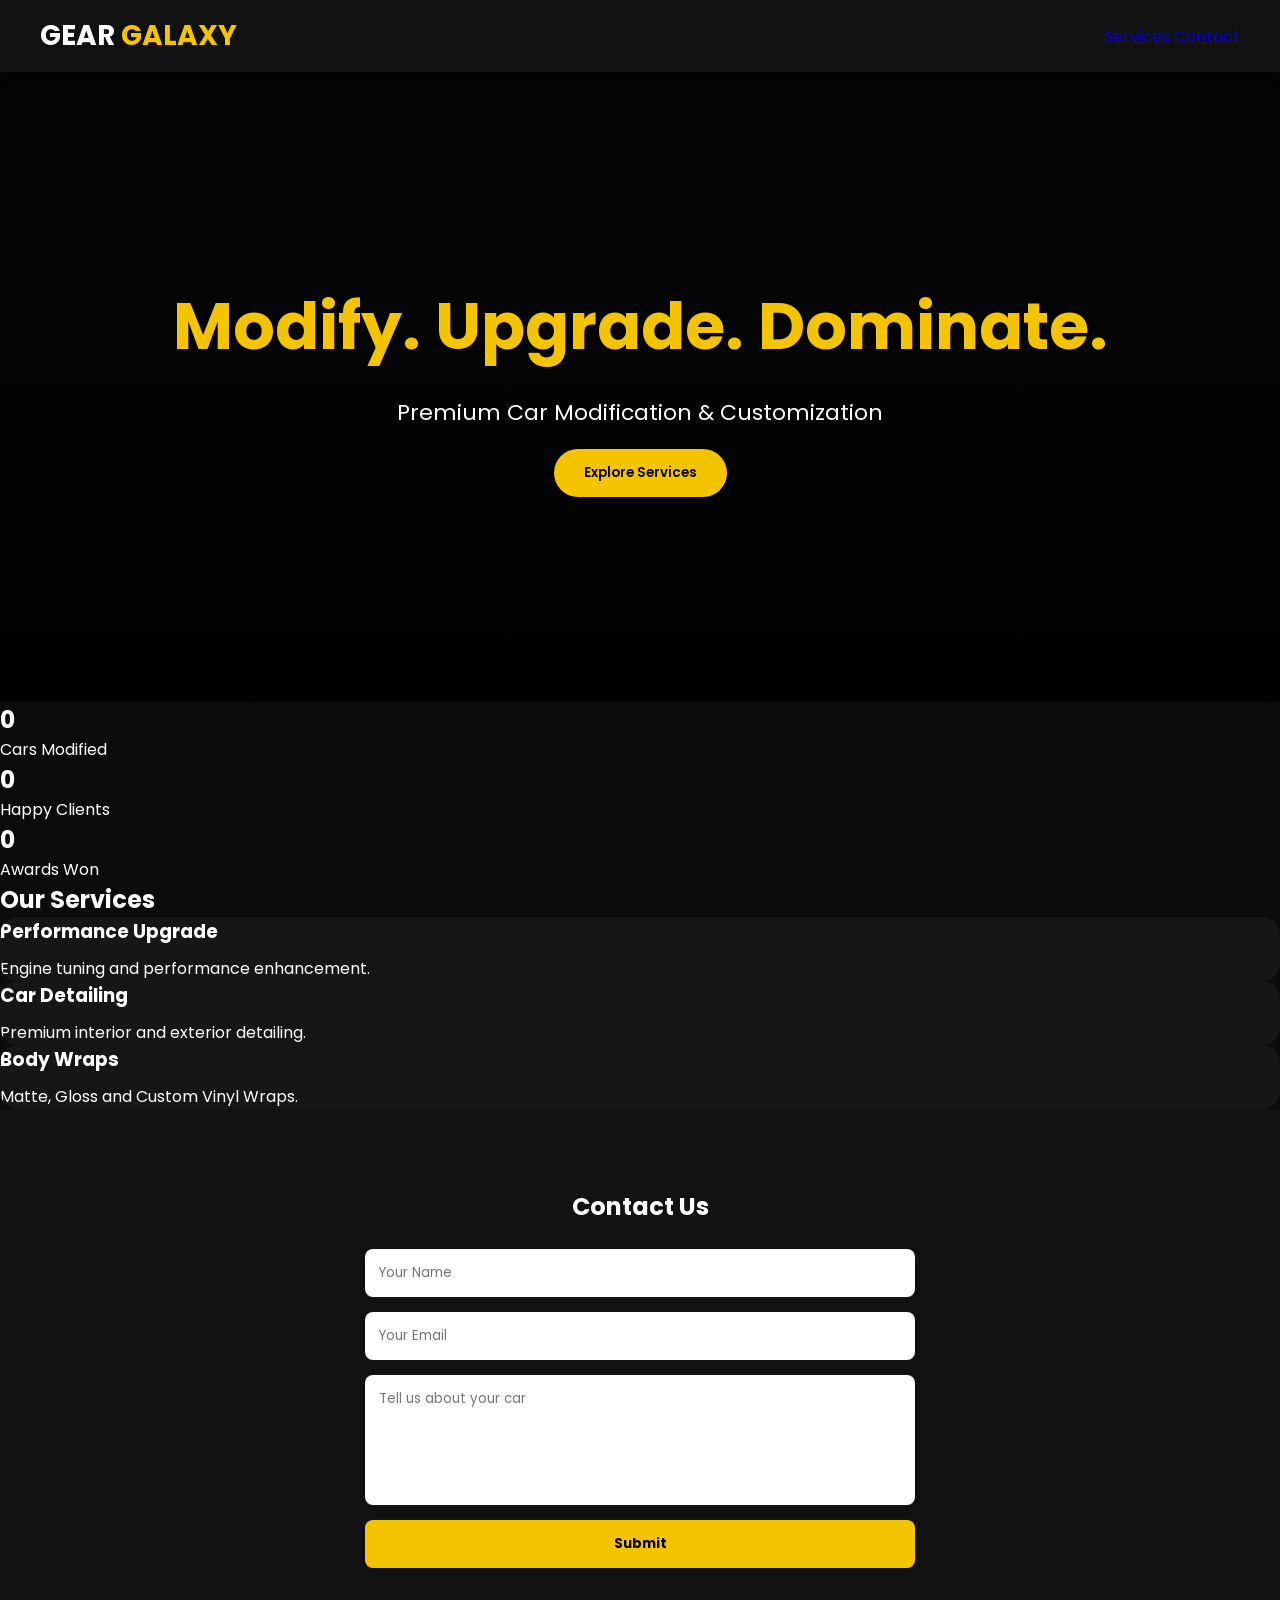
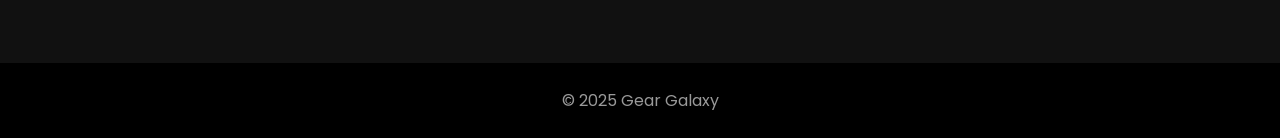
<file: Gear Galaxy.html>
<!DOCTYPE html>
<html lang="en">
<head>
<meta charset="UTF-8">
<meta name="viewport" content="width=device-width, initial-scale=1.0">
<title>Gear Galaxy</title>

<link href="https://fonts.googleapis.com/css2?family=Poppins:wght@300;400;600;700&display=swap" rel="stylesheet">
<link rel="stylesheet" href="style.css">
</head>

<body>

<header>
    <div class="logo">GEAR <span>GALAXY</span></div>

    <nav>
        <a href="#services">Services</a>
        <a href="#contact">Contact</a>
    </nav>
</header>

<section class="hero">
    <div class="hero-content">
        <h1>Modify. Upgrade. Dominate.</h1>
        <p>Premium Car Modification & Customization</p>
        <button onclick="scrollToServices()">Explore Services</button>
    </div>
</section>

<section class="stats">
    <div class="stat-box">
        <h2 class="counter" data-target="500">0</h2>
        <p>Cars Modified</p>
    </div>

    <div class="stat-box">
        <h2 class="counter" data-target="300">0</h2>
        <p>Happy Clients</p>
    </div>

    <div class="stat-box">
        <h2 class="counter" data-target="50">0</h2>
        <p>Awards Won</p>
    </div>
</section>

<section id="services" class="section">
    <h2>Our Services</h2>

    <div class="services">

        <div class="card">
            <h3>Performance Upgrade</h3>
            <p>Engine tuning and performance enhancement.</p>
        </div>

        <div class="card">
            <h3>Car Detailing</h3>
            <p>Premium interior and exterior detailing.</p>
        </div>

        <div class="card">
            <h3>Body Wraps</h3>
            <p>Matte, Gloss and Custom Vinyl Wraps.</p>
        </div>

    </div>
</section>

<section id="contact" class="contact">
    <h2>Contact Us</h2>

    <form id="contactForm">
        <input type="text" placeholder="Your Name" required>
        <input type="email" placeholder="Your Email" required>
        <textarea placeholder="Tell us about your car"></textarea>
        <button type="submit">Submit</button>
    </form>

    <p id="successMsg"></p>
</section>

<footer>
    © 2025 Gear Galaxy
</footer>

<script src="script.js"></script>

</body>
</html>
</file>
<file: style.css>
*{
margin:0;
padding:0;
box-sizing:border-box;
font-family:'Poppins',sans-serif;
}

body{
background:#0b0b0b;
color:white;
transition:.4s;
}

body.light{
background:#f5f5f5;
color:#111;
}

/* HEADER */

header{
position:sticky;
top:0;
z-index:1000;
background:#111;
padding:15px 40px;
display:flex;
justify-content:space-between;
align-items:center;
box-shadow:0 2px 10px rgba(0,0,0,.4);
}

.logo{
font-size:28px;
font-weight:700;
}

.logo span{
color:#f5c400;
}

.search-box input{
width:300px;
padding:12px;
border:none;
border-radius:8px;
outline:none;
}

.header-buttons{
display:flex;
align-items:center;
gap:15px;
}

#themeBtn{
padding:10px 14px;
border:none;
border-radius:8px;
cursor:pointer;
font-size:18px;
}

.cart-icon{
background:#f5c400;
color:#000;
padding:10px 15px;
border-radius:8px;
font-weight:bold;
}

#cart-count{
margin-left:5px;
}

/* OFFER */

.offer-banner{
background:#f5c400;
color:#000;
text-align:center;
padding:12px;
font-weight:600;
}

/* HERO */

.hero{
height:70vh;
background:
linear-gradient(rgba(0,0,0,.6),rgba(0,0,0,.8)),
url("https://images.unsplash.com/photo-1503376780353-7e6692767b70");
background-size:cover;
background-position:center;
display:flex;
justify-content:center;
align-items:center;
text-align:center;
}

.hero-content h1{
font-size:65px;
color:#f5c400;
}

.hero-content p{
font-size:22px;
margin:20px 0;
}

.hero button{
padding:14px 30px;
border:none;
background:#f5c400;
border-radius:30px;
cursor:pointer;
font-weight:600;
transition:.3s;
}

.hero button:hover{
transform:scale(1.08);
}

/* PRODUCTS */

.products-section{
padding:80px 40px;
}

.products-section h2{
text-align:center;
margin-bottom:40px;
font-size:35px;
}

.products{
display:grid;
grid-template-columns:repeat(auto-fit,minmax(250px,1fr));
gap:25px;
}

.card{
background:#161616;
border-radius:18px;
overflow:hidden;
transition:.4s;
}

.card:hover{
transform:translateY(-10px);
box-shadow:0 0 25px rgba(245,196,0,.8);
}

.card img{
width:100%;
height:220px;
object-fit:cover;
}

.card-content{
padding:20px;
}

.card h3{
margin-bottom:10px;
}

.price{
font-size:22px;
color:#f5c400;
font-weight:bold;
margin:10px 0;
}

.card button{
width:100%;
padding:12px;
border:none;
background:#f5c400;
cursor:pointer;
font-weight:bold;
border-radius:8px;
}

/* CART */

.cart-section{
padding:80px 40px;
background:#111;
}

.cart-section h2{
margin-bottom:30px;
}

.cart-item{
display:flex;
justify-content:space-between;
align-items:center;
padding:15px;
margin-bottom:10px;
background:#1a1a1a;
border-radius:10px;
}

.cart-controls{
display:flex;
align-items:center;
gap:10px;
}

.cart-controls button{
padding:6px 12px;
border:none;
cursor:pointer;
border-radius:5px;
background:#f5c400;
}

.remove-btn{
background:red !important;
color:white;
}

.cart-summary{
margin-top:25px;
text-align:right;
}

.cart-summary h3{
font-size:28px;
margin-bottom:20px;
color:#f5c400;
}

#checkoutBtn{
padding:12px 25px;
border:none;
background:#f5c400;
font-weight:bold;
cursor:pointer;
border-radius:8px;
}

/* REVIEWS */

.reviews{
padding:80px 20px;
text-align:center;
}

.review-box{
max-width:700px;
margin:auto;
background:#161616;
padding:40px;
border-radius:15px;
}

.review-box p{
font-size:20px;
margin-bottom:15px;
}

/* CONTACT */

.contact{
padding:80px 20px;
background:#111;
text-align:center;
}

.contact h2{
margin-bottom:25px;
}

#contactForm{
max-width:550px;
margin:auto;
display:flex;
flex-direction:column;
gap:15px;
}

#contactForm input,
#contactForm textarea{
padding:14px;
border:none;
border-radius:8px;
outline:none;
}

#contactForm textarea{
height:130px;
resize:none;
}

#contactForm button{
padding:14px;
background:#f5c400;
border:none;
cursor:pointer;
font-weight:bold;
border-radius:8px;
}

#successMsg{
margin-top:15px;
color:lime;
font-weight:bold;
}

/* MODAL */

.modal{
display:none;
position:fixed;
top:0;
left:0;
width:100%;
height:100%;
background:rgba(0,0,0,.8);
justify-content:center;
align-items:center;
z-index:9999;
}

.modal-content{
background:white;
color:black;
padding:40px;
border-radius:15px;
text-align:center;
width:350px;
}

.modal-content button{
margin-top:20px;
padding:10px 20px;
border:none;
background:#f5c400;
cursor:pointer;
border-radius:8px;
}

/* FOOTER */

footer{
text-align:center;
padding:25px;
background:#000;
color:#999;
}

/* MOBILE */

@media(max-width:768px){

header{
flex-direction:column;
gap:15px;
padding:20px;
}

.search-box input{
width:100%;
}

.hero-content h1{
font-size:42px;
}

.products-section{
padding:50px 20px;
}

.cart-section{
padding:50px 20px;
}

.cart-item{
flex-direction:column;
gap:10px;
}
}
</file>
